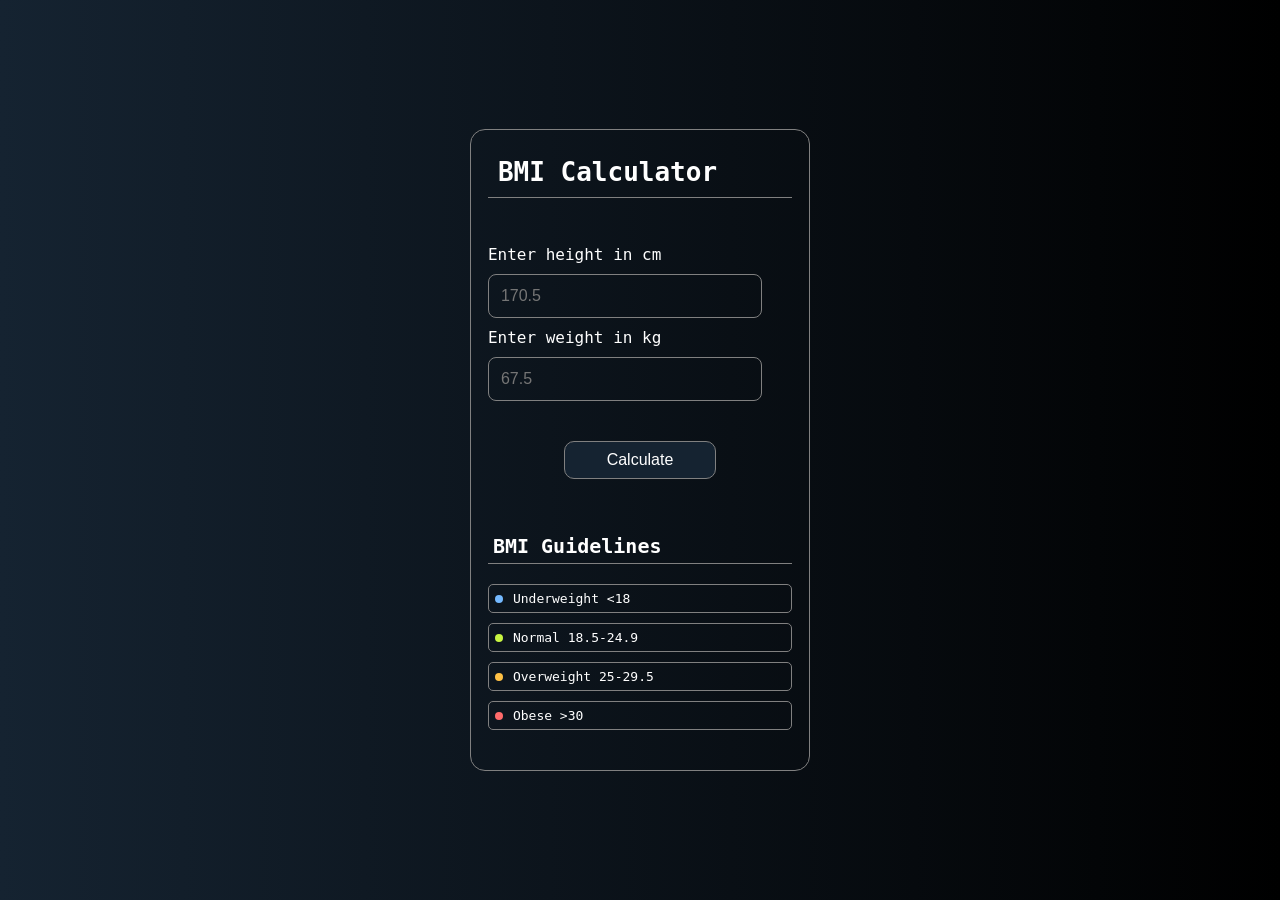
<file: index.html>
<!DOCTYPE html>
<html lang="en">

<head>
    <meta charset="UTF-8">
    <meta name="viewport" content="width=device-width, initial-scale=1.0">
    <title>BMI Calculator</title>
    <link href="https://fonts.googleapis.com/css2?family=DM+Mono:wght@300;400;500&family=Fraunces:ital,wght@0,300;0,600;1,300&display=swap" rel="stylesheet">
    <link rel="stylesheet" href="bmi.css">
</head>

<body>
    <div class="container">
        <h1>BMI Calculator</h1>
        <form novalidate>
            <label>Enter height in cm</label>
            <input type="number" id="height" placeholder="170.5">
            <label>Enter weight in kg</label>
            <input type="number" id="weight" placeholder="67.5">
            <button type="submit">Calculate</button>
        </form>
        <div class="result-display">
        </div>
        <div class="bmi-guide">
            <h3>BMI Guidelines</h3>
            <div class="guide-row">
                <div class="guide-dot" style="background-color: #74b9ff"></div>
                Underweight &lt;18
            </div>
            <div class="guide-row">
                <div class="guide-dot" style="background-color: #c8f542"></div>
                Normal 18.5-24.9
            </div>
            <div class="guide-row">
                <div class="guide-dot" style="background-color: #ffc145"></div>
                Overweight 25-29.5
            </div>
            <div class="guide-row">
                <div class="guide-dot" style="background-color: #ff6b6b"></div>
                Obese &gt;30
            </div>
        </div>
    </div>
    <script src="bmi.js"></script>
</body>

</html>
</file>
<file: bmi.css>
*{
    box-sizing: border-box;
}

body {
    display: flex;
    align-items: center;
    min-height: 100vh;
    padding: 25px 0;
    background: #152331;
    background: -webkit-linear-gradient(to right, #000000, #152331);
    background: linear-gradient(to right, #152331, #000000);
    color: white;
    font-family: monospace;
    margin: 0px;
}

.container {
    display: flex;
    flex-direction: column;
    align-items: center;
    margin: 0 auto;
    border: 0.5px solid grey;
    width: clamp(340px, 25vw, 500px);
    border-radius: 15px;
}

form {
    margin-top: 30px;
    font-size: large;
    width: 90%;
    display: flex;
    flex-direction: column;
    gap: 10px;
}

.container h1 {
    text-align: left;
    border-bottom: 0.5px solid grey;
    padding: 10px;
    width: 90%;
}

form button {
    align-self: center;
    margin-top: 30px;
    font-size: medium;
    width: 50%;
    background-color: #152331;
    color: white;
    border: 0.5px solid grey;
    border-radius: 10px;
    padding: 9px;
}

form button:hover {
    cursor: pointer;
    border: 0.5px solid white;
    box-shadow: 0 20px 60px #152331;
    transform: translateY(-1px);
}

input[type="number"] {
    border: 0.5px solid grey;
    border-radius: 8px;
    padding: 12px;
    background-color: transparent;
    color: white;
    font-size: medium;
    width: 90%;
    appearance: none;
    -moz-appearance: textfield;
}

input[type="number"]:focus {
    outline: none;
    border-color: grey;
    box-shadow: 0 20px 60px #152331;
}

input[type="number"]::-webkit-inner-spin-button,
input[type="number"]::-webkit-outer-spin-button {
    -webkit-appearance: none;
    margin: 0;
}

.bmi-guide {
    margin-top: 30px;
    display: flex;
    flex-direction: column;
    width: 90%;
    margin-bottom: 30px;
}

.bmi-guide h3 {
    font-size: x-large;
    text-align: left;
    border-bottom: 0.5px solid grey;
    width: 100%;
    padding: 5px;
}

.bmi-guide .guide-row {
    display: flex;
    border-radius: 5px;
    border: 0.5px solid grey;
    padding: 6px;
    margin-bottom: 10px;
}

.guide-dot {
    height: 8px;
    width: 8px;
    margin-right: 10px;
    border-radius: 50%;
    align-self: center;
}

.result-display {
    display: flex;
    margin: 0 auto;
    width: 90%;
    justify-content: center;
}

.result {
    display: flex;
    margin-top: 16px;
    flex-direction: column;
    padding: 15px;
    border: 0.5px solid grey;
    width: 90%;
    border-radius: 10px;
    font-size: medium;
    animation: popIn 0.35s cubic-bezier(0.34, 1.56, 0.64, 1) forwards;
}

@keyframes popIn {
    from {
        opacity: 0;
        transform: scale(0.95);
    }
    to {
        opacity: 1;
        transform: scale(1);
    }
}

.resultBMI {
    font-size: xx-large;
    color: rgb(30, 217, 30);
    font-family: 'Fraunces', serif;
    margin-bottom: 10px;
}

.yourBMI {
    font-family: monospace;
    font-weight: bold;
    color: rgba(168, 167, 167, 0.786);
}

.bmiMessage {
    font-family: monospace;
    font-size: larger;
    letter-spacing: 3px;
    color: rgb(30, 217, 30);
    font-weight: bold;
}

.advice {
    letter-spacing: normal;
    font-size: small;
    font-family: monospace;
    color: rgba(168, 167, 167, 0.786);
}

.error-message,
.invalid-entry {
    font-family: monospace;
    color: rgba(168, 167, 167, 0.786);
    font-size: medium;
}

.error {
    font-family: 'Fraunces', serif;
    color: red;
    font-size: xx-large;
}
</file>
